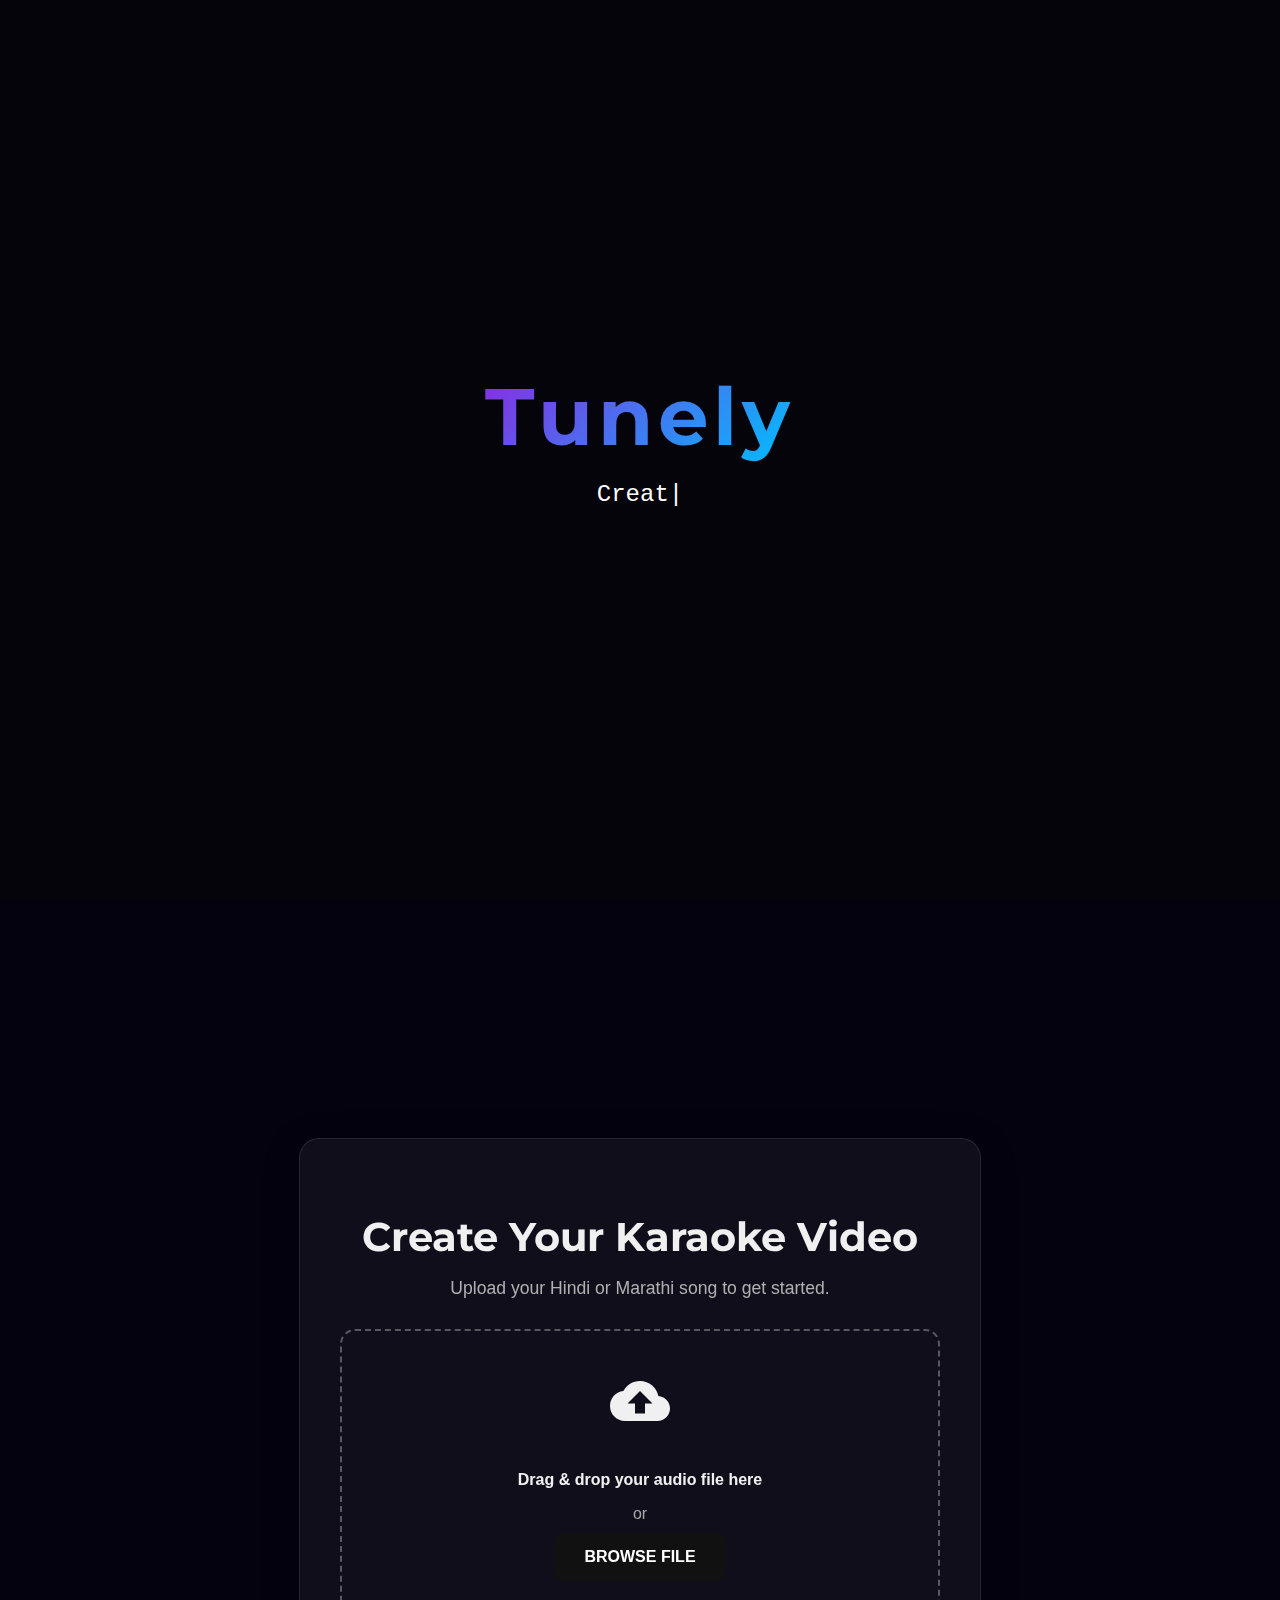
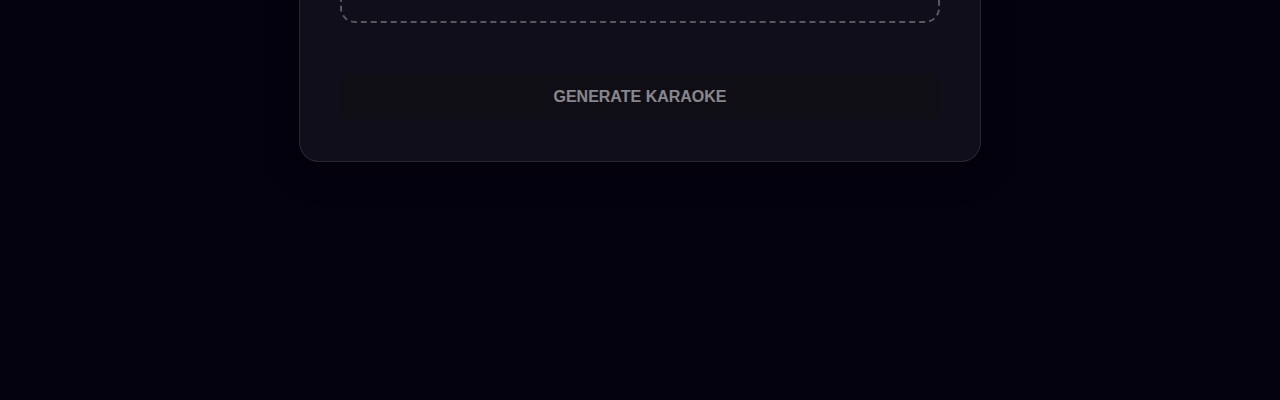
<file: tunely-karaoke-app/index.html>
<!DOCTYPE html>
<html lang="en">
<head>
    <meta charset="UTF-8">
    <meta name="viewport" content="width=device-width, initial-scale=1.0">
    <title>Tunely - AI Karaoke Maker</title>
    <link rel="stylesheet" href="assets/css/style.css">
    <link href="https://fonts.googleapis.com/css2?family=Montserrat:wght@700&display=swap" rel="stylesheet">
</head>
<body>
    <div id="loader" class="loader-container" style="display: none;">
        <div class="loader"></div>
        <p class="loading-text">Crafting your karaoke video... please wait.</p>
    </div>

    <header class="hero-section">
        <video autoplay muted loop id="hero-video">
            <source src="https://cdn.pixabay.com/video/2024/05/23/211589-943923784_large.mp4" type="video/mp4" onerror="this.parentElement.style.backgroundColor = '#0a0a1a';">
        </video>
        <div class="hero-content">
            <h1 class="brand-name">Tunely</h1>
            <p class="hero-text"><span id="typing-effect"></span></p>
        </div>
    </header>

    <main id="main-content">
        <section class="upload-section">
            <div class="glass-container">
                <h2>Create Your Karaoke Video</h2>
                <p class="subtitle">Upload your Hindi or Marathi song to get started.</p>
                <div class="upload-box" id="upload-box">
                    <input type="file" id="audio-upload" accept="audio/*" hidden>
                    <div class="upload-content">
                        <svg class="upload-icon" xmlns="http://www.w3.org/2000/svg" viewBox="0 0 24 24" fill="currentColor"><path d="M19.35 10.04C18.67 6.59 15.64 4 12 4 9.11 4 6.6 5.64 5.35 8.04 2.34 8.36 0 10.91 0 14c0 3.31 2.69 6 6 6h13c2.76 0 5-2.24 5-5 0-2.64-2.05-4.78-4.65-4.96zM14 13v4h-4v-4H7l5-5 5 5h-3z"/></svg>
                        <p><strong>Drag & drop your audio file here</strong></p>
                        <p class="small-text">or</p>
                        <button class="glowing-btn" id="browse-btn">Browse File</button>
                    </div>
                </div>
                <div id="file-name" class="file-name-display"></div>
                <button class="glowing-btn process-btn" id="process-btn" disabled>Generate Karaoke</button>
            </div>
        </section>
    </main>

    <script src="assets/js/script.js"></script>
</body>
</html>
</file>
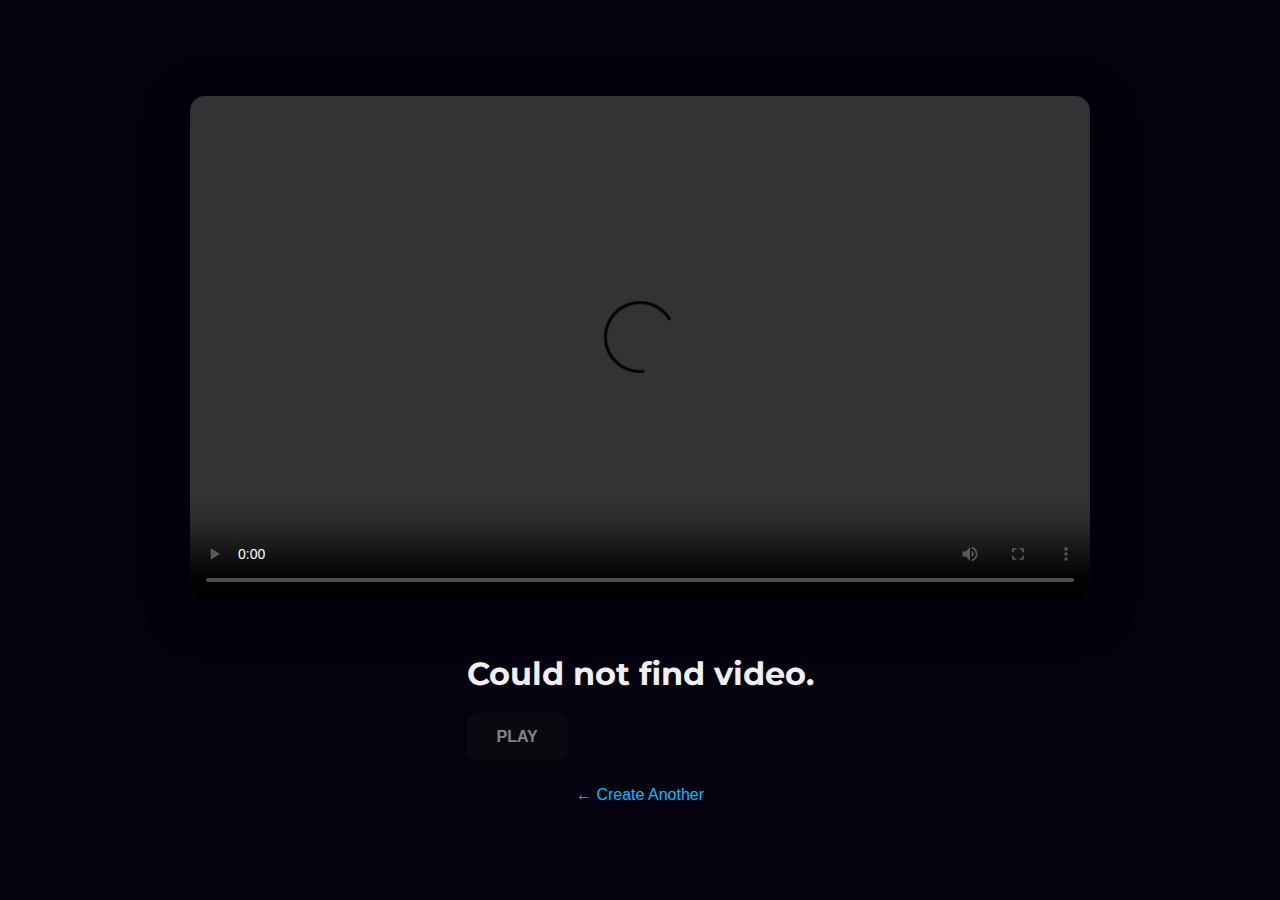
<file: tunely-karaoke-app/result.html>
<!DOCTYPE html>
<html lang="en">
<head>
    <meta charset="UTF-8">
    <meta name="viewport" content="width=device-width, initial-scale=1.0">
    <title>Your Karaoke Video - Tunely</title>
    <link rel="stylesheet" href="assets/css/style.css">
    <link href="https://fonts.googleapis.com/css2?family=Montserrat:wght@700&display=swap" rel="stylesheet">
</head>
<body class="result-page">

    <div class="video-container">
        <video id="karaoke-video" controls autoplay>
            <!-- The generated video will be placed here by JavaScript -->
             <source src="https://cdn.pixabay.com/video/2023/08/25/176918-857611094_large.mp4" type="video/mp4" onerror="this.parentElement.innerHTML += '<p>Error loading video.</p>';">
        </video>
    </div>

    <div class="controls-container">
        <h1 class="result-title">Your Video is Ready!</h1>
        <div class="button-group">
            <button class="glowing-btn" id="play-pause-btn">Play</button>
            <a href="https://cdn.pixabay.com/video/2023/08/25/176918-857611094_large.mp4" download="karaoke_video.mp4" class="glowing-btn" id="download-btn">Download Video</a>
        </div>
         <a href="index.html" class="back-link">← Create Another</a>
    </div>

    <script src="assets/js/result.js"></script>
</body>
</html>
</file>
<file: tunely-karaoke-app/assets/css/style.css>
/* General Body & Font Styling */
:root {
    --font-heading: 'Montserrat', sans-serif;
    --font-lyrics-en: 'Helvetica Bold', sans-serif;
    --font-lyrics-devanagari: 'Noto Sans Devanagari', sans-serif;
    --color-bg: #050210;
    --color-text: #f0f0f0;
    --color-primary: #8A2BE2; /* Deep Purple */
    --color-secondary: #00BFFF; /* Neon Blue */
    --gradient-main: linear-gradient(135deg, var(--color-primary), var(--color-secondary));
    --gradient-gold: linear-gradient(135deg, #FFD700, #1a1a1a);
}

body {
    font-family: var(--font-lyrics-en);
    background-color: var(--color-bg);
    color: var(--color-text);
    margin: 0;
    overflow-x: hidden;
    scroll-behavior: smooth;
}

/* Hero Section */
.hero-section {
    position: relative;
    height: 100vh;
    display: flex;
    align-items: center;
    justify-content: center;
    text-align: center;
    overflow: hidden;
    color: white;
}

#hero-video {
    position: absolute;
    top: 50%;
    left: 50%;
    min-width: 100%;
    min-height: 100%;
    width: auto;
    height: auto;
    z-index: -2;
    transform: translateX(-50%) translateY(-50%);
    object-fit: cover;
}

.hero-section::after {
    content: '';
    position: absolute;
    top: 0;
    left: 0;
    width: 100%;
    height: 100%;
    background: rgba(0, 0, 0, 0.6); /* Dark overlay */
    z-index: -1;
}

.hero-content {
    z-index: 1;
    animation: fadeIn 2s ease-in-out;
}

.brand-name {
    font-family: var(--font-heading);
    font-size: 5rem;
    margin: 0;
    letter-spacing: 5px;
    background: var(--gradient-main);
    -webkit-background-clip: text;
    -webkit-text-fill-color: transparent;
}

.hero-text {
    font-size: 1.5rem;
    margin-top: 1rem;
    font-family: 'Courier New', Courier, monospace;
}

#typing-effect::after {
    content: '|';
    animation: blink 0.7s infinite;
}

/* Upload Section */
.upload-section {
    padding: 100px 20px;
    display: flex;
    justify-content: center;
    align-items: center;
    min-height: 100vh;
    background-color: var(--color-bg);
}

.glass-container {
    background: rgba(255, 255, 255, 0.05);
    backdrop-filter: blur(15px);
    -webkit-backdrop-filter: blur(15px);
    border-radius: 20px;
    border: 1px solid rgba(255, 255, 255, 0.1);
    padding: 40px;
    width: 100%;
    max-width: 600px;
    text-align: center;
    box-shadow: 0 8px 32px 0 rgba(0, 0, 0, 0.37);
    transition: transform 0.3s ease;
}

.glass-container:hover {
    transform: translateY(-10px);
}

.glass-container h2 {
    font-family: var(--font-heading);
    font-size: 2.5rem;
    margin-bottom: 10px;
}

.subtitle {
    font-size: 1.1rem;
    color: #b0b0b0;
    margin-bottom: 30px;
}

.upload-box {
    border: 2px dashed rgba(255, 255, 255, 0.3);
    border-radius: 15px;
    padding: 40px;
    cursor: pointer;
    transition: all 0.3s ease;
}

.upload-box.dragover {
    border-color: var(--color-secondary);
    background: rgba(0, 191, 255, 0.1);
}

.upload-icon {
    width: 60px;
    height: 60px;
    fill: var(--color-text);
    margin-bottom: 20px;
}

.small-text {
    color: #aaa;
    margin: 10px 0;
}

.file-name-display {
    margin-top: 20px;
    font-style: italic;
    color: var(--color-secondary);
}

/* Glowing Button */
.glowing-btn {
    padding: 15px 30px;
    border: none;
    outline: none;
    color: #fff;
    background: #111;
    cursor: pointer;
    position: relative;
    z-index: 0;
    border-radius: 10px;
    font-size: 1rem;
    font-weight: bold;
    text-transform: uppercase;
    transition: all 0.3s ease;
}

.glowing-btn:before {
    content: '';
    background: var(--gradient-main);
    position: absolute;
    top: -2px;
    left: -2px;
    background-size: 400%;
    z-index: -1;
    filter: blur(5px);
    width: calc(100% + 4px);
    height: calc(100% + 4px);
    animation: glowing 20s linear infinite;
    opacity: 0;
    transition: opacity .3s ease-in-out;
    border-radius: 10px;
}

.glowing-btn:active {
    color: #000;
}

.glowing-btn:active:after {
    background: transparent;
}

.glowing-btn:hover:before {
    opacity: 1;
}

.glowing-btn:after {
    z-index: -1;
    content: '';
    position: absolute;
    width: 100%;
    height: 100%;
    background: #111;
    left: 0;
    top: 0;
    border-radius: 10px;
}

.glowing-btn:disabled {
    cursor: not-allowed;
    opacity: 0.5;
}

.glowing-btn:disabled:before {
    opacity: 0;
}

.process-btn {
    margin-top: 30px;
    width: 100%;
}

@keyframes glowing {
    0% { background-position: 0 0; }
    50% { background-position: 400% 0; }
    100% { background-position: 0 0; }
}

/* Loader */
.loader-container {
    position: fixed;
    top: 0;
    left: 0;
    width: 100%;
    height: 100%;
    background: rgba(0, 0, 0, 0.8);
    display: flex;
    flex-direction: column;
    justify-content: center;
    align-items: center;
    z-index: 9999;
}

.loader {
    border: 8px solid #f3f3f3;
    border-radius: 50%;
    border-top: 8px solid var(--color-primary);
    border-bottom: 8px solid var(--color-secondary);
    width: 80px;
    height: 80px;
    animation: spin 2s linear infinite;
}

.loading-text {
    margin-top: 20px;
    font-size: 1.2rem;
    color: white;
}

@keyframes spin {
    0% { transform: rotate(0deg); }
    100% { transform: rotate(360deg); }
}

/* Result Page */
.result-page {
    display: flex;
    flex-direction: column;
    justify-content: center;
    align-items: center;
    height: 100vh;
    padding: 20px;
    box-sizing: border-box;
}

.video-container {
    width: 100%;
    max-width: 900px;
    aspect-ratio: 16 / 9;
    background: #000;
    border-radius: 15px;
    overflow: hidden;
    box-shadow: 0 10px 40px rgba(0, 0, 0, 0.5);
}

#karaoke-video {
    width: 100%;
    height: 100%;
    border: none;
}

.controls-container {
    text-align: center;
    margin-top: 30px;
}

.result-title {
    font-family: var(--font-heading);
    font-size: 2rem;
    margin-bottom: 20px;
}

.button-group {
    display: flex;
    gap: 20px;
}

.back-link {
    display: inline-block;
    margin-top: 25px;
    color: var(--color-secondary);
    text-decoration: none;
    transition: color 0.3s ease;
}

.back-link:hover {
    color: var(--color-primary);
}

/* Animations */
@keyframes fadeIn {
    from { opacity: 0; transform: translateY(20px); }
    to { opacity: 1; transform: translateY(0); }
}

@keyframes blink {
    50% { opacity: 0; }
}

/* Responsive Design */
@media (max-width: 768px) {
    .brand-name {
        font-size: 3rem;
    }
    .hero-text {
        font-size: 1.2rem;
    }
    .glass-container {
        padding: 20px;
    }
    .glass-container h2 {
        font-size: 2rem;
    }
    .button-group {
        flex-direction: column;
    }
}
</file>
